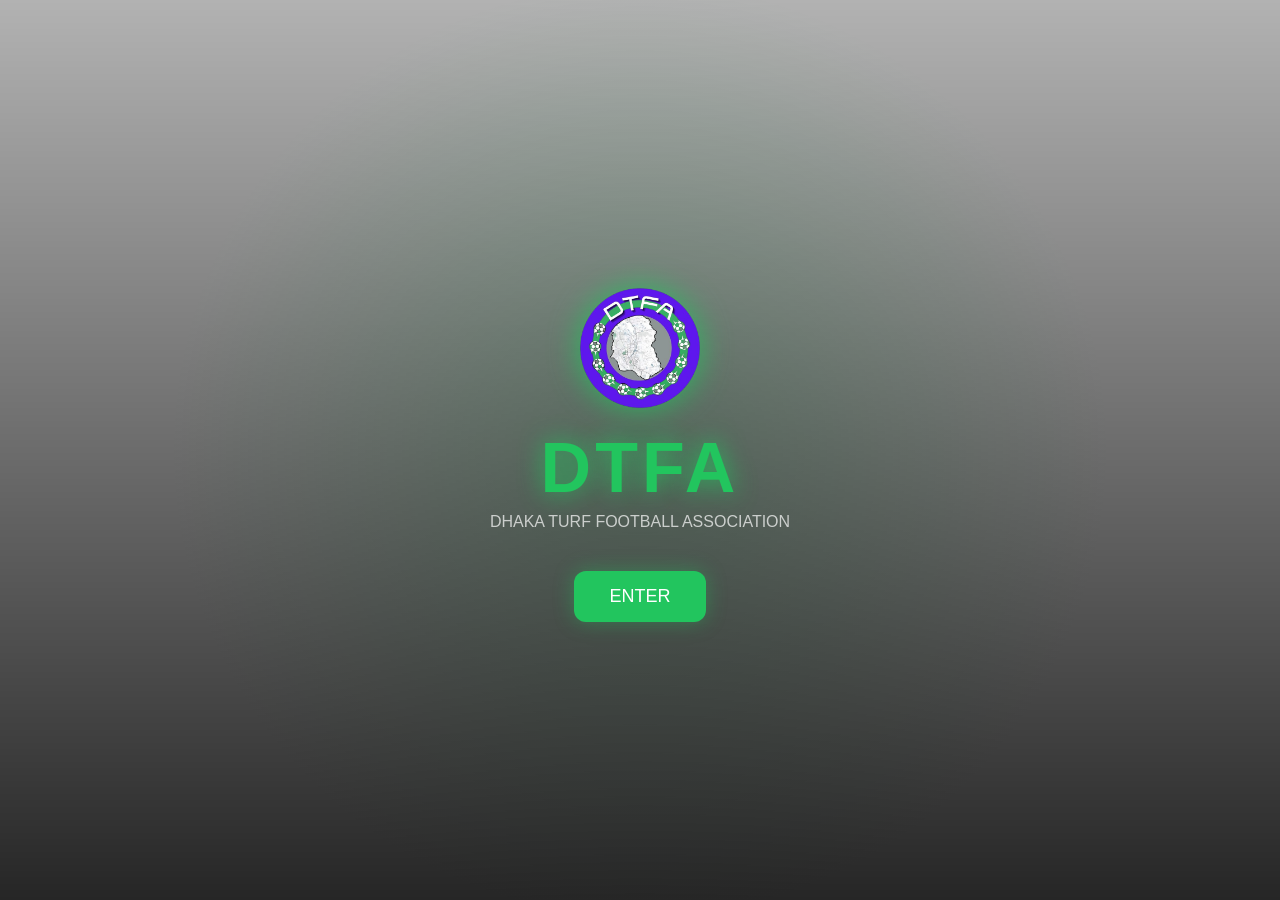
<file: index.html>
<!DOCTYPE html>
<html lang="en">
<head>
<meta charset="UTF-8">
<title>Dhaka Turf Football Association</title>

<style>
*{
  margin:0;
  padding:0;
  box-sizing:border-box;
  font-family:Arial;
}

body{
  height:100vh;
  overflow:hidden;
  color:white;
}

/* FIXED STADIUM BACKGROUND */
.bg{
  position:fixed;
  width:100%;
  height:100%;
  background-image:url('https://files.winsports.co/cms/2025/12/31152640/%C2%BFCual-es-el-mejor-jugador-del-mundo_-Messi-Pele-Maradona-CR7_-Chat-GPT-1.jpg');
  background-size:cover;
  background-position:center;
  filter:brightness(0.4) saturate(1.5);
  z-index:-3;
  animation:zoom 20s infinite alternate;
}

@keyframes zoom{
  from{transform:scale(1);}
  to{transform:scale(1.1);}
}

/* LIGHT EFFECT */
.lights{
  position:fixed;
  width:100%;
  height:100%;
  background:radial-gradient(circle, rgba(34,197,94,0.25) 0%, transparent 60%);
  animation:moveLights 6s infinite alternate;
  z-index:-2;
}

@keyframes moveLights{
  0%{transform:translateX(-40px) translateY(-20px);}
  100%{transform:translateX(40px) translateY(20px);}
}

/* DARK OVERLAY */
.overlay{
  position:fixed;
  width:100%;
  height:100%;
  background:linear-gradient(180deg,rgba(0,0,0,0.3),rgba(0,0,0,0.85));
  z-index:-1;
}

/* CENTER CONTENT */
.container{
  height:100vh;
  display:flex;
  flex-direction:column;
  justify-content:center;
  align-items:center;
  text-align:center;
}

/* LOGO IMAGE */
.logo-img{
  width:140px;
  margin-bottom:10px;
  filter:drop-shadow(0 0 15px #22c55e);
  animation:float 3s ease-in-out infinite;
}

@keyframes float{
  0%{transform:translateY(0px);}
  50%{transform:translateY(-10px);}
  100%{transform:translateY(0px);}
}

/* DTFA TEXT */
.logo{
  font-size:70px;
  font-weight:bold;
  color:#22c55e;
  letter-spacing:4px;
  text-shadow:0 0 25px rgba(34,197,94,0.9);
  animation:glow 2s infinite alternate;
}

@keyframes glow{
  from{transform:scale(1);}
  to{transform:scale(1.05);}
}

/* SUB TEXT */
h2{
  margin-top:10px;
  font-size:22px;
  letter-spacing:2px;
}

p{
  opacity:0.7;
  margin-top:5px;
}

/* BUTTON */
.btn{
  margin-top:40px;
  padding:15px 35px;
  background:#22c55e;
  color:white;
  text-decoration:none;
  border-radius:12px;
  font-size:18px;
  transition:0.3s;
  box-shadow:0 0 20px rgba(34,197,94,0.4);
}

.btn:hover{
  transform:scale(1.1);
  background:#16a34a;
}
</style>

</head>

<body>

<div class="bg"></div>
<div class="lights"></div>
<div class="overlay"></div>

<div class="container">

  <!-- UPLOAD THIS FILE IN GITHUB -->
  <img src="logo.png" class="logo-img">

  <div class="logo">DTFA</div>

  <p>DHAKA TURF FOOTBALL ASSOCIATION</p>

  <a class="btn" href="visit.html">ENTER</a>

</div>

</body>
</html>
</file>
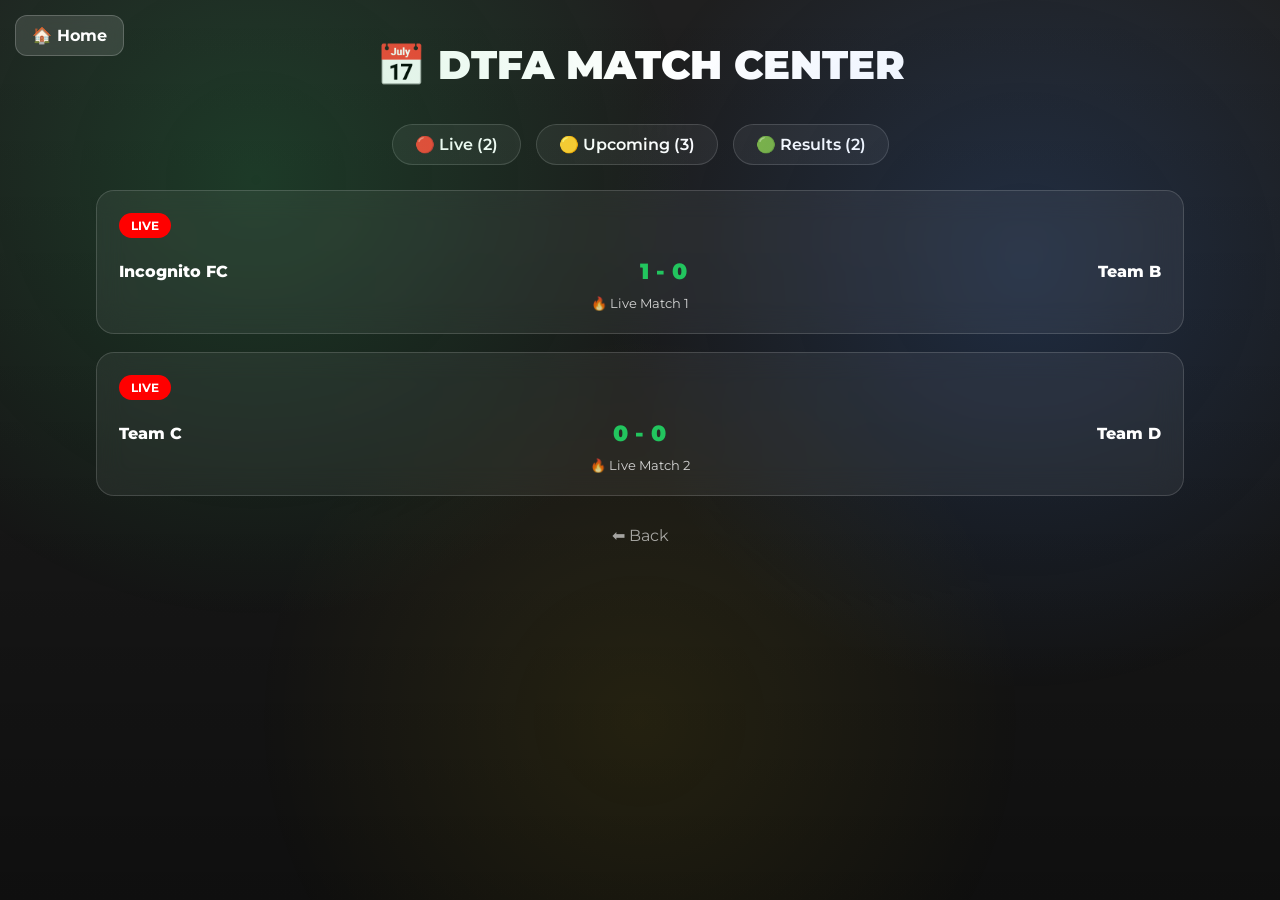
<file: matches.html>
<!DOCTYPE html>
<html lang="en">
<head>
<meta charset="UTF-8">
<title>DTFA Match Center</title>

<link href="https://fonts.googleapis.com/css2?family=Montserrat:wght@400;600;800&display=swap" rel="stylesheet">

<style>

*{
  margin:0;
  padding:0;
  box-sizing:border-box;
  font-family:'Montserrat',sans-serif;
}

body{
  color:white;
  min-height:100vh;

  background:
  linear-gradient(rgba(0,0,0,0.88), rgba(0,0,0,0.94)),
  url('https://images.unsplash.com/photo-1517466787929-bc90951d0974?auto=format&fit=crop&w=1920&q=80');

  background-size:cover;
  background-position:center;
  background-attachment:fixed;
}

body::before{
  content:"";
  position:fixed;
  inset:0;
  pointer-events:none;

  background:
  radial-gradient(circle at 20% 20%, rgba(34,197,94,0.18), transparent 35%),
  radial-gradient(circle at 80% 30%, rgba(59,130,246,0.18), transparent 35%),
  radial-gradient(circle at 50% 80%, rgba(255,215,0,0.08), transparent 40%);

  animation:glow 7s infinite alternate ease-in-out;
}

@keyframes glow{
  from{transform:scale(1);}
  to{transform:scale(1.1);}
}

/* HEADER */
.header{
  text-align:center;
  padding:40px 10px 10px;
}

.header h1{
  font-size:40px;
  font-weight:900;
}

/* TABS */
.tabs{
  display:flex;
  justify-content:center;
  gap:15px;
  margin:25px 0;
  flex-wrap:wrap;
}

.tab{
  padding:10px 22px;
  border-radius:25px;
  background:rgba(255,255,255,0.06);
  border:1px solid rgba(255,255,255,0.15);
  cursor:pointer;
  transition:0.3s;
  font-weight:600;
}

.tab:hover{
  background:#22c55e;
  transform:scale(1.05);
}

/* SECTION */
.section{
  display:none;
  width:85%;
  margin:20px auto;
}

.active{
  display:block;
}

/* CARD */
.card{
  background:rgba(255,255,255,0.06);
  border:1px solid rgba(255,255,255,0.15);
  backdrop-filter:blur(14px);
  border-radius:18px;
  padding:22px;
  margin-bottom:18px;
  transition:0.4s;
  position:relative;
  overflow:hidden;
}

.card:hover{
  transform:translateY(-8px) scale(1.02);
  border-color:#22c55e;
}

/* MATCH */
.match{
  display:flex;
  justify-content:space-between;
  align-items:center;
  margin:10px 0;
}

.team{
  font-weight:800;
}

.score{
  font-size:22px;
  color:#22c55e;
  font-weight:900;
}

/* BADGES */
.badge{
  display:inline-block;
  padding:5px 12px;
  border-radius:20px;
  font-size:12px;
  margin-bottom:10px;
  font-weight:700;
}

.live{background:red; animation:blink 1s infinite;}
.upcoming{background:#facc15; color:black;}
.ft{background:#22c55e;}

@keyframes blink{50%{opacity:0.4;}}

.status{
  text-align:center;
  margin-top:10px;
  font-size:13px;
  opacity:0.8;
}

.back{
  display:block;
  text-align:center;
  margin:30px;
  color:white;
  opacity:0.6;
  text-decoration:none;
}

</style>
</head>

<body>

<a href="index.html" class="home-btn">🏠 Home</a>

<style>
.home-btn{
position:fixed;
top:15px;
left:15px;
z-index:9999;

padding:10px 16px;
background:rgba(255,255,255,.12);
backdrop-filter:blur(10px);
border:1px solid rgba(255,255,255,.2);

color:white;
text-decoration:none;
font-weight:700;
border-radius:12px;

transition:.3s;
}

.home-btn:hover{
background:#22c55e;
color:black;
transform:scale(1.05);
}
</style>
  
<div class="header">
  <h1>📅 DTFA MATCH CENTER</h1>
</div>

<!-- TABS -->
<div class="tabs">
  <div class="tab" onclick="show('live')">🔴 Live (2)</div>
  <div class="tab" onclick="show('upcoming')">🟡 Upcoming (3)</div>
  <div class="tab" onclick="show('results')">🟢 Results (2)</div>
</div>

<!-- LIVE (2 MATCH) -->
<div id="live" class="section active">

  <div class="card">
    <div class="badge live">LIVE</div>
    <div class="match">
      <div class="team">Incognito FC</div>
      <div class="score">1 - 0</div>
      <div class="team">Team B</div>
    </div>
    <div class="status">🔥 Live Match 1</div>
  </div>

  <div class="card">
    <div class="badge live">LIVE</div>
    <div class="match">
      <div class="team">Team C</div>
      <div class="score">0 - 0</div>
      <div class="team">Team D</div>
    </div>
    <div class="status">🔥 Live Match 2</div>
  </div>

</div>

<!-- UPCOMING (3 MATCH) -->
<div id="upcoming" class="section">

  <div class="card">
    <div class="badge upcoming">UPCOMING</div>
    <div class="match">
      <div class="team">Incognito FC</div>
      <div class="score">VS</div>
      <div class="team">Team C</div>
    </div>
    <div class="status">⏰ Match 3</div>
  </div>

  <div class="card">
    <div class="badge upcoming">UPCOMING</div>
    <div class="match">
      <div class="team">Team B</div>
      <div class="score">VS</div>
      <div class="team">Team D</div>
    </div>
    <div class="status">⏰ Match 4</div>
  </div>

  <div class="card">
    <div class="badge upcoming">UPCOMING</div>
    <div class="match">
      <div class="team">Team A</div>
      <div class="score">VS</div>
      <div class="team">Team B</div>
    </div>
    <div class="status">⏰ Match 5</div>
  </div>

</div>

<!-- RESULTS (2 MATCH) -->
<div id="results" class="section">

  <div class="card">
    <div class="badge ft">FT</div>
    <div class="match">
      <div class="team">Incognito FC</div>
      <div class="score">2 - 1</div>
      <div class="team">Team D</div>
    </div>
    <div class="status">🏆 Finished</div>
  </div>

  <div class="card">
    <div class="badge ft">FT</div>
    <div class="match">
      <div class="team">Team C</div>
      <div class="score">1 - 1</div>
      <div class="team">Team B</div>
    </div>
    <div class="status">🤝 Draw</div>
  </div>

</div>

<a class="back" href="visit.html">⬅ Back</a>

<script>
function show(id){
  document.querySelectorAll('.section').forEach(s=>s.classList.remove('active'));
  document.getElementById(id).classList.add('active');
}
</script>

</body>
</html>
</file>
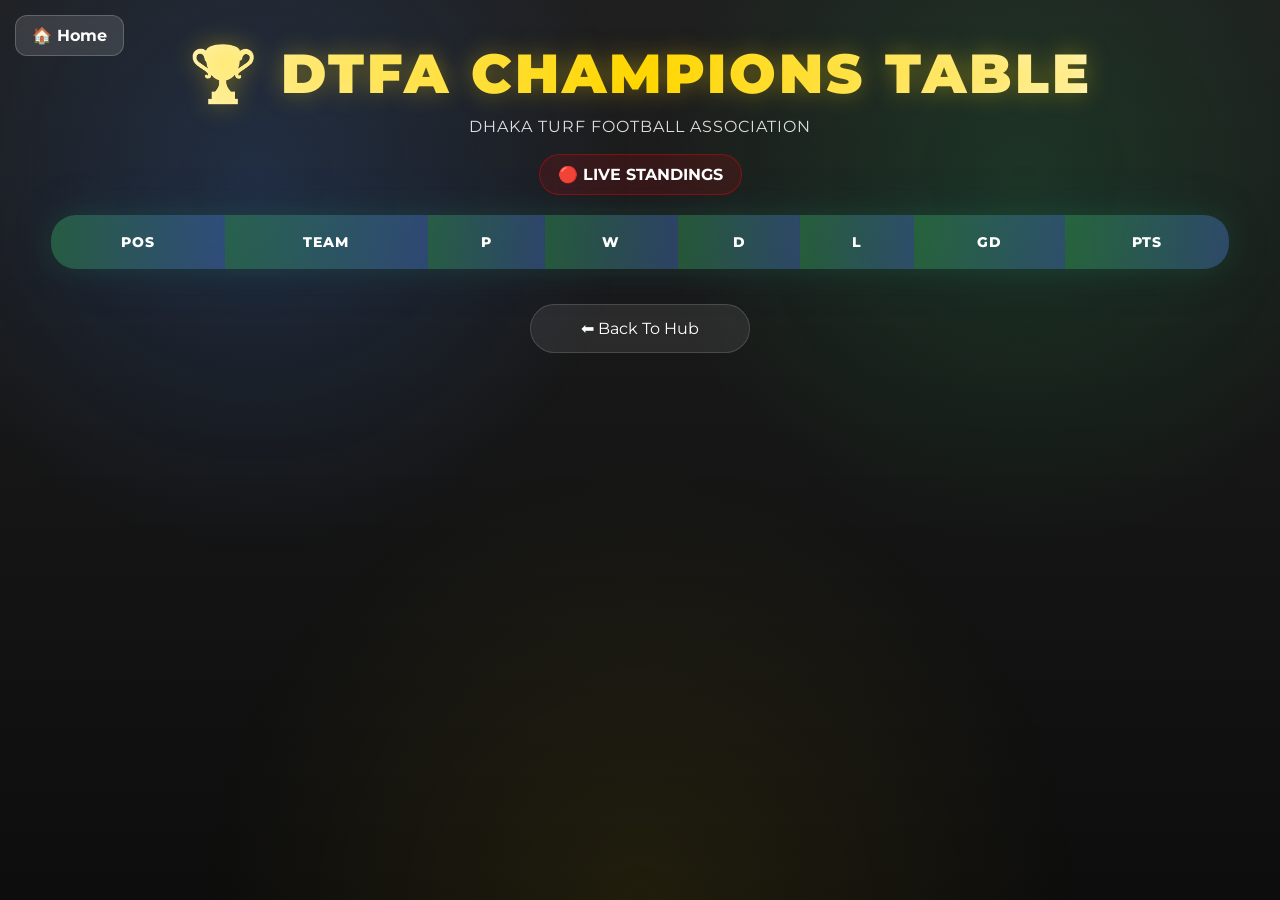
<file: points.html>
<!DOCTYPE html>
<html lang="en">
<head>
<meta charset="UTF-8">
<meta name="viewport" content="width=device-width, initial-scale=1.0">
<title>DTFA Champions League Table</title>

<link href="https://fonts.googleapis.com/css2?family=Montserrat:wght@400;600;700;800;900&display=swap" rel="stylesheet">

<style>

*{
margin:0;
padding:0;
box-sizing:border-box;
font-family:'Montserrat',sans-serif;
}

body{
min-height:100vh;
color:white;
overflow-x:hidden;

background:
linear-gradient(rgba(0,0,0,.88),rgba(0,0,0,.95)),
url('https://www.sky.de/static/img/crm/sky_23-07_sporthub_text_s.jpg');

background-size:cover;
background-position:center;
background-attachment:fixed;
}

/* CHAMPIONS LEAGUE LIGHTS */

body::before{
content:"";
position:fixed;
inset:0;
pointer-events:none;

background:
radial-gradient(circle at 20% 20%, rgba(59,130,246,.18), transparent 30%),
radial-gradient(circle at 80% 20%, rgba(34,197,94,.15), transparent 30%),
radial-gradient(circle at 50% 100%, rgba(255,215,0,.08), transparent 40%);

animation:lights 8s infinite alternate ease-in-out;
}

@keyframes lights{
from{transform:scale(1);}
to{transform:scale(1.12);}
}

/* HEADER */

.header{
text-align:center;
padding:40px 15px 20px;
position:relative;
z-index:10;
}

.header h1{

font-size:55px;
font-weight:900;
letter-spacing:3px;

background:
linear-gradient(
90deg,
#ffffff,
#FFD700,
#ffffff
);

-webkit-background-clip:text;
-webkit-text-fill-color:transparent;

text-shadow:
0 0 25px rgba(255,215,0,.35);

}

.subtitle{
margin-top:10px;
opacity:.85;
letter-spacing:1px;
}

/* LIVE BADGE */

.live{

display:inline-block;

margin-top:18px;

padding:10px 18px;

border-radius:30px;

background:
rgba(255,0,0,.12);

border:
1px solid rgba(255,0,0,.4);

font-weight:700;

animation:pulse 1s infinite;
}

@keyframes pulse{
50%{
opacity:.4;
}
}

/* TABLE WRAP */

.table-wrap{
width:92%;
max-width:1200px;
margin:auto;
position:relative;
z-index:10;
}

/* TABLE */

table{

width:100%;
border-collapse:collapse;

background:
rgba(255,255,255,.06);

backdrop-filter:blur(18px);

border-radius:25px;
overflow:hidden;

box-shadow:
0 0 30px rgba(34,197,94,.12),
0 0 60px rgba(59,130,246,.08);

animation:floatTable 6s infinite ease-in-out;
}

@keyframes floatTable{

50%{
transform:translateY(-5px);
}

}

/* HEADER ROW */

th{

padding:18px;

background:
linear-gradient(
90deg,
rgba(34,197,94,.30),
rgba(59,130,246,.30)
);

font-size:14px;
font-weight:800;
letter-spacing:1px;
text-transform:uppercase;

}

/* ROWS */

td{

padding:16px;
text-align:center;

border-bottom:
1px solid rgba(255,255,255,.08);

transition:.3s;
}

tr:hover{

background:
rgba(34,197,94,.12);

transform:scale(1.01);
}

/* TOP 3 */

.first{

background:
linear-gradient(
90deg,
rgba(255,215,0,.20),
rgba(255,215,0,.05)
);

box-shadow:
inset 6px 0 #FFD700;
}

.second{

background:
linear-gradient(
90deg,
rgba(192,192,192,.16),
rgba(192,192,192,.04)
);

box-shadow:
inset 6px 0 silver;
}

.third{

background:
linear-gradient(
90deg,
rgba(205,127,50,.16),
rgba(205,127,50,.04)
);

box-shadow:
inset 6px 0 #CD7F32;
}

.rank{
font-size:22px;
font-weight:900;
}

.points{
font-size:18px;
font-weight:900;
color:#22c55e;
}

.team{
font-weight:700;
}

/* BACK */

.back{

display:block;

width:220px;

margin:35px auto;

padding:14px;

text-align:center;
text-decoration:none;

color:white;

background:
rgba(255,255,255,.08);

border:
1px solid rgba(255,255,255,.15);

border-radius:40px;

transition:.3s;
}

.back:hover{

transform:translateY(-3px);

background:
rgba(34,197,94,.18);

}

/* MOBILE */

@media(max-width:768px){

.header h1{
font-size:34px;
}

th,td{
padding:10px;
font-size:12px;
}

.rank{
font-size:16px;
}

}

</style>
</head>

<body>

<a href="index.html" class="home-btn">🏠 Home</a>

<style>
.home-btn{
position:fixed;
top:15px;
left:15px;
z-index:9999;

padding:10px 16px;
background:rgba(255,255,255,.12);
backdrop-filter:blur(10px);
border:1px solid rgba(255,255,255,.2);

color:white;
text-decoration:none;
font-weight:700;
border-radius:12px;

transition:.3s;
}

.home-btn:hover{
background:#22c55e;
color:black;
transform:scale(1.05);
}
</style>
  
<div class="header">

<h1>🏆 DTFA CHAMPIONS TABLE</h1>

<div class="subtitle">
DHAKA TURF FOOTBALL ASSOCIATION
</div>

<div class="live">
🔴 LIVE STANDINGS
</div>

</div>

<div class="table-wrap">

<table id="table">

<tr>
<th>Pos</th>
<th>Team</th>
<th>P</th>
<th>W</th>
<th>D</th>
<th>L</th>
<th>GD</th>
<th>PTS</th>
</tr>

</table>

</div>

<a href="visit.html" class="back">⬅ Back To Hub</a>

<script>

const API =
"https://script.google.com/macros/s/AKfycbwcDYRcBWcXLw18jE1C-MxTFC8sugYeJGjLvJDyB8HW6JQwd5sOutcEUAqR27LosIiF/exec";

async function loadTable(){

try{

const res = await fetch(API);
const data = await res.json();

data.sort((a,b)=>{

if(b.PTS !== a.PTS)
return b.PTS-a.PTS;

return b.GD-a.GD;

});

let html=`

<tr>
<th>Pos</th>
<th>Team</th>
<th>P</th>
<th>W</th>
<th>D</th>
<th>L</th>
<th>GD</th>
<th>PTS</th>
</tr>

`;

data.forEach((t,index)=>{

let cls="";

if(index===0) cls="first";
if(index===1) cls="second";
if(index===2) cls="third";

let pos=index+1;
let team=t.team;

if(index===0){
pos="🥇";
team="👑 " + team;
}

if(index===1){
pos="🥈";
team="⚔️ " + team;
}

if(index===2){
pos="🥉";
team="🔥 " + team;
}

html += `

<tr class="${cls}">
<td class="rank">${pos}</td>
<td class="team">${team}</td>
<td>${t.P}</td>
<td>${t.W}</td>
<td>${t.D}</td>
<td>${t.L}</td>
<td>${t.GD}</td>
<td class="points">${t.PTS}</td>
</tr>

`;

});

document.getElementById("table").innerHTML=html;

}catch(err){
console.log(err);
}

}

loadTable();
setInterval(loadTable,10000);

</script>

</body>
</html>
</file>
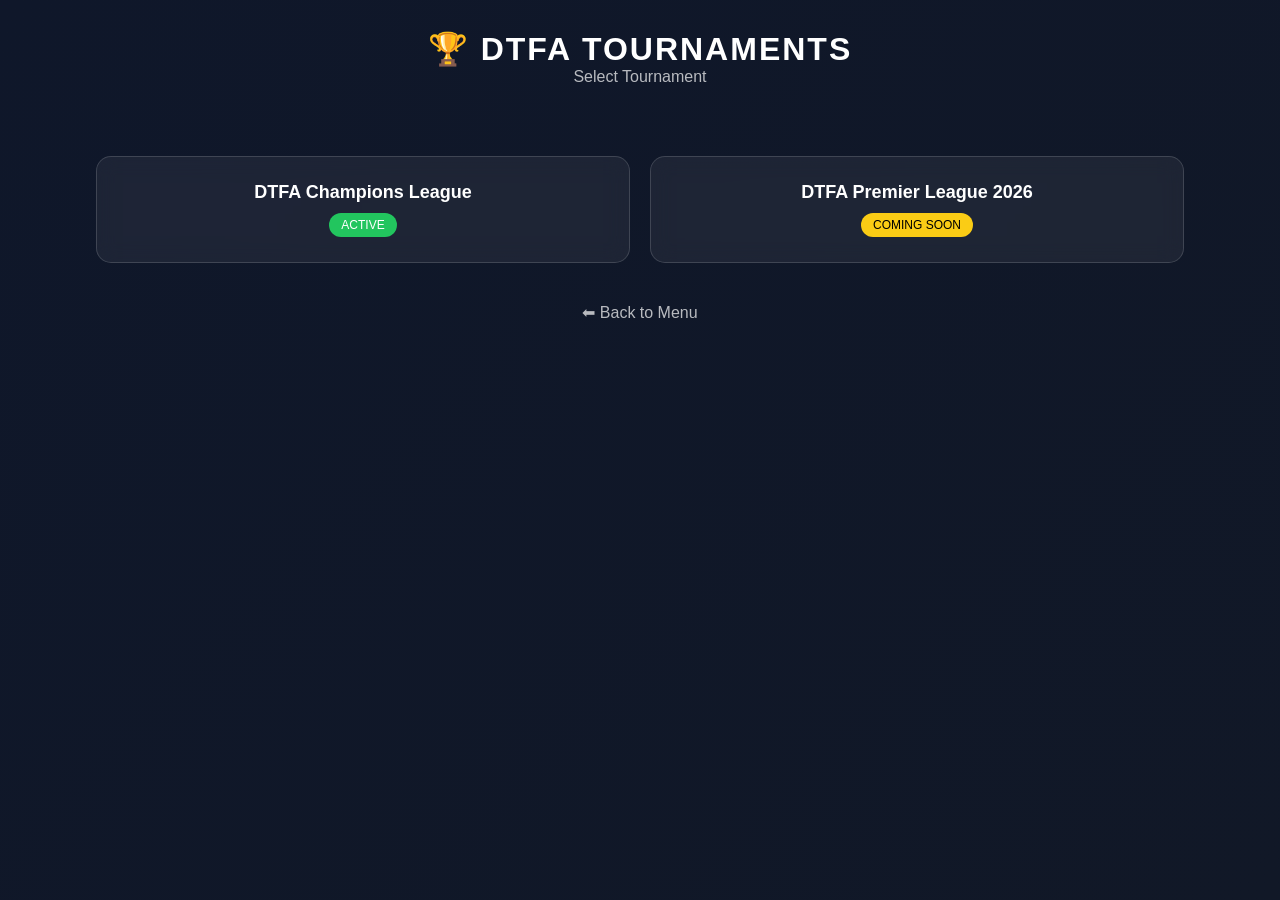
<file: tournament.html>
<!DOCTYPE html>
<html lang="en">
<head>
<meta charset="UTF-8">
<title>DTFA Tournaments</title>

<style>
*{
  margin:0;
  padding:0;
  box-sizing:border-box;
  font-family:Arial;
}

body{
  background:linear-gradient(135deg,#0f172a,#111827);
  color:white;
  min-height:100vh;
}

/* HEADER */
.header{
  text-align:center;
  padding:30px 10px;
}

.header h1{
  font-size:32px;
  letter-spacing:2px;
}

.header p{
  opacity:0.7;
}

/* TOURNAMENT GRID */
.container{
  width:85%;
  margin:40px auto;
  display:grid;
  grid-template-columns:repeat(auto-fit,minmax(250px,1fr));
  gap:20px;
}

/* CARD */
.card{
  background:rgba(255,255,255,0.06);
  border:1px solid rgba(255,255,255,0.15);
  border-radius:15px;
  padding:25px;
  text-align:center;
  cursor:pointer;
  transition:0.3s;
  backdrop-filter:blur(10px);
}

.card:hover{
  transform:scale(1.05);
  background:rgba(34,197,94,0.15);
  box-shadow:0 0 20px rgba(34,197,94,0.3);
}

/* TITLE */
.title{
  font-size:18px;
  font-weight:bold;
}

/* BADGE */
.badge{
  display:inline-block;
  margin-top:10px;
  padding:5px 12px;
  border-radius:20px;
  font-size:12px;
  background:#22c55e;
}

/* LOCKED */
.lock{
  background:#facc15;
  color:black;
}

/* BACK */
.back{
  display:block;
  text-align:center;
  margin:30px;
  color:white;
  opacity:0.7;
  text-decoration:none;
}

/* ====== COMING SOON SCREEN ====== */
#coming{
  display:none;
  position:fixed;
  top:0;
  left:0;
  width:100%;
  height:100%;
  background:black;
  justify-content:center;
  align-items:center;
  flex-direction:column;
  z-index:999;
  overflow:hidden;
}

/* neon text */
.neon{
  font-size:50px;
  color:#22c55e;
  text-shadow:
    0 0 5px #22c55e,
    0 0 15px #22c55e,
    0 0 30px #22c55e;
  animation:glow 1.5s infinite alternate;
}

@keyframes glow{
  from{transform:scale(1); opacity:0.7;}
  to{transform:scale(1.1); opacity:1;}
}

.sub{
  margin-top:10px;
  opacity:0.7;
  letter-spacing:2px;
}

/* moving particles */
.particle{
  position:absolute;
  width:6px;
  height:6px;
  background:#22c55e;
  border-radius:50%;
  box-shadow:0 0 10px #22c55e;
  animation:float 6s linear infinite;
}

@keyframes float{
  from{transform:translateY(100vh);}
  to{transform:translateY(-10vh);}
}
</style>

</head>

<body>

<div class="header">
  <h1>🏆 DTFA TOURNAMENTS</h1>
  <p>Select Tournament</p>
</div>

<div class="container">

  <div class="card" onclick="openChampions()">
    <div class="title">DTFA Champions League</div>
    <div class="badge">ACTIVE</div>
  </div>

  <div class="card" onclick="comingSoon()">
    <div class="title">DTFA Premier League 2026</div>
    <div class="badge lock">COMING SOON</div>
  </div>

</div>

<a class="back" href="visit.html">⬅ Back to Menu</a>

<!-- COMING SOON SCREEN -->
<div id="coming">
  <div class="neon">COMING SOON</div>
  <div class="sub">DTFA PREMIER LEAGUE 2026</div>
</div>

<script>
function openChampions(){
  window.location.href = "champions.html";
}

function comingSoon(){
  document.getElementById("coming").style.display="flex";

  // particles generate
  for(let i=0;i<30;i++){
    let p = document.createElement("div");
    p.className="particle";
    p.style.left=Math.random()*100+"%";
    p.style.animationDuration=(3+Math.random()*3)+"s";
    document.getElementById("coming").appendChild(p);
  }

  setTimeout(()=>{
    document.getElementById("coming").style.display="none";
  },3000);
}
</script>

</body>
</html>
</file>
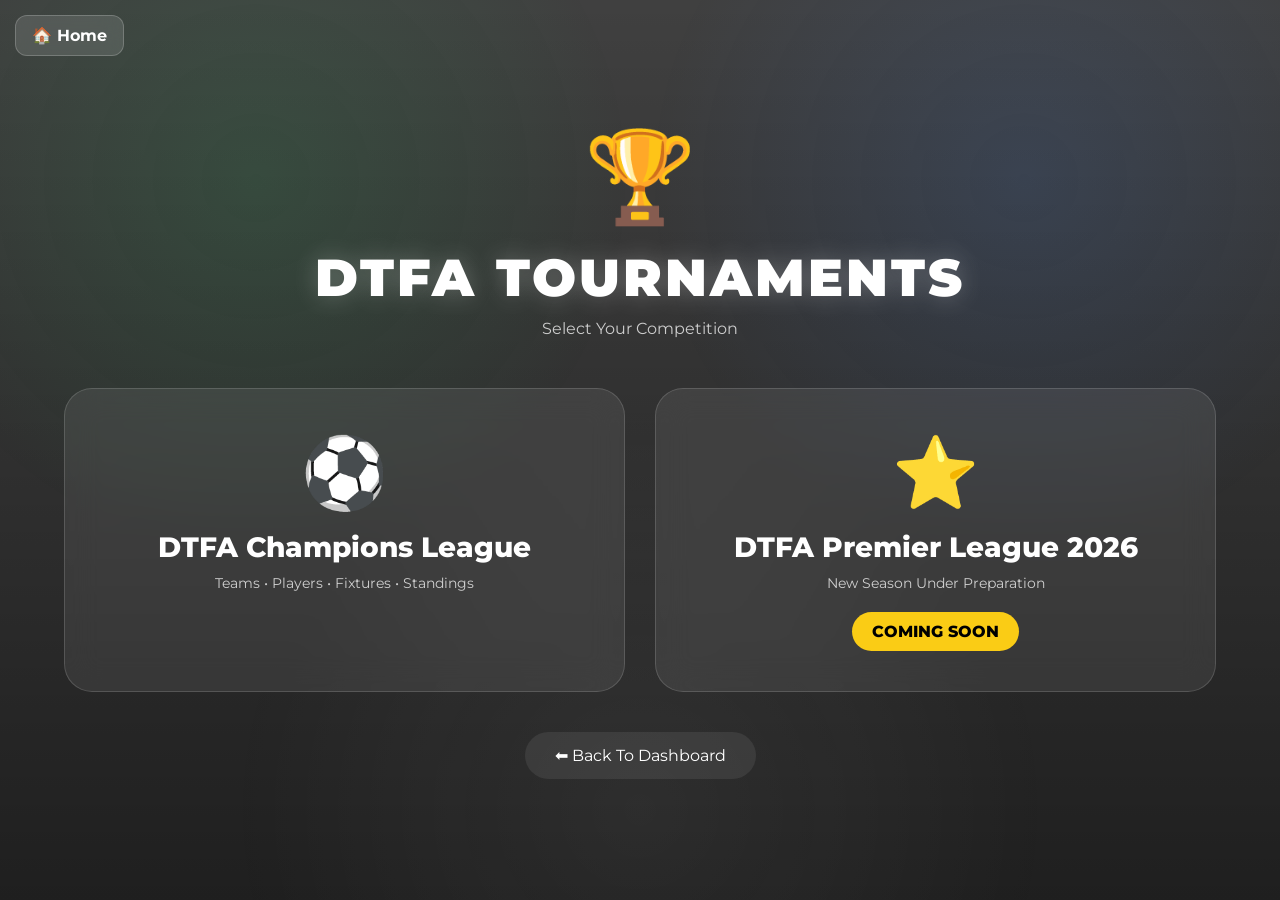
<file: tournaments.html>
<!DOCTYPE html>
<html lang="en">
<head>
<meta charset="UTF-8">
<meta name="viewport" content="width=device-width, initial-scale=1.0">
<title>DTFA Tournaments</title>

<link href="https://fonts.googleapis.com/css2?family=Montserrat:wght@400;600;700;800;900&display=swap" rel="stylesheet">

<style>

*{
    margin:0;
    padding:0;
    box-sizing:border-box;
    font-family:'Montserrat',sans-serif;
}

body{
    min-height:100vh;
    display:flex;
    justify-content:center;
    align-items:center;
    overflow:hidden;
    color:white;

    background:
    linear-gradient(
        rgba(0,0,0,.75),
        rgba(0,0,0,.88)
    ),
    url('https://img.magnific.com/free-photo/people-soccer-stadium_23-2151548540.jpg?semt=ais_hybrid&w=740&q=80');

    background-size:cover;
    background-position:center;
    background-repeat:no-repeat;
}

/* Animated Lights */

body::before{
    content:"";
    position:fixed;
    inset:0;

    background:
    radial-gradient(circle at 20% 20%,rgba(34,197,94,.12),transparent 30%),
    radial-gradient(circle at 80% 20%,rgba(59,130,246,.12),transparent 30%),
    radial-gradient(circle at 50% 90%,rgba(255,255,255,.05),transparent 40%);

    animation:lights 8s infinite alternate ease-in-out;
}

@keyframes lights{
    from{
        transform:scale(1);
    }
    to{
        transform:scale(1.15);
    }
}

.container{
    position:relative;
    z-index:10;
    width:90%;
    max-width:1200px;
    text-align:center;
}

/* Trophy */

.trophy{
    font-size:90px;
    margin-bottom:15px;
    animation:float 3s ease-in-out infinite;
}

@keyframes float{
    0%{transform:translateY(0);}
    50%{transform:translateY(-15px);}
    100%{transform:translateY(0);}
}

/* Heading */

.title{
    font-size:52px;
    font-weight:900;
    letter-spacing:3px;
    text-shadow:0 0 25px rgba(255,255,255,.25);
}

.subtitle{
    margin-top:10px;
    margin-bottom:50px;
    opacity:.75;
}

/* Cards */

.grid{
    display:grid;
    grid-template-columns:repeat(auto-fit,minmax(340px,1fr));
    gap:30px;
}

.card{
    text-decoration:none;
    color:white;

    background:rgba(255,255,255,.08);
    border:1px solid rgba(255,255,255,.15);

    backdrop-filter:blur(16px);

    border-radius:28px;
    padding:40px;

    position:relative;
    overflow:hidden;

    transition:.4s;
}

.card:hover{
    transform:translateY(-12px) scale(1.04);
}

.champions:hover{
    border-color:#22c55e;
    box-shadow:0 0 45px rgba(34,197,94,.35);
}

.premier:hover{
    border-color:#facc15;
    box-shadow:0 0 45px rgba(250,204,21,.35);
}

.card::before{
    content:"";
    position:absolute;
    top:0;
    left:-120%;
    width:100%;
    height:100%;

    background:
    linear-gradient(
        120deg,
        transparent,
        rgba(255,255,255,.15),
        transparent
    );

    transition:.8s;
}

.card:hover::before{
    left:120%;
}

.icon{
    font-size:70px;
    margin-bottom:15px;
}

.name{
    font-size:28px;
    font-weight:800;
    margin-bottom:10px;
}

.desc{
    font-size:14px;
    opacity:.75;
}

.badge{
    display:inline-block;
    margin-top:20px;

    padding:10px 20px;

    background:#facc15;
    color:black;

    border-radius:30px;

    font-weight:800;

    animation:pulse 1.5s infinite;
}

@keyframes pulse{
    0%{transform:scale(1);}
    50%{transform:scale(1.08);}
    100%{transform:scale(1);}
}

.back{
    display:inline-block;
    margin-top:40px;

    padding:14px 30px;

    border-radius:30px;

    text-decoration:none;
    color:white;

    background:rgba(255,255,255,.08);

    transition:.3s;
}

.back:hover{
    background:rgba(255,255,255,.18);
}

@media(max-width:768px){

    .title{
        font-size:36px;
    }

    .trophy{
        font-size:70px;
    }

}

</style>
</head>

<body>
    
<a href="index.html" class="home-btn">🏠 Home</a>

<style>
.home-btn{
position:fixed;
top:15px;
left:15px;
z-index:9999;

padding:10px 16px;
background:rgba(255,255,255,.12);
backdrop-filter:blur(10px);
border:1px solid rgba(255,255,255,.2);

color:white;
text-decoration:none;
font-weight:700;
border-radius:12px;

transition:.3s;
}

.home-btn:hover{
background:#22c55e;
color:black;
transform:scale(1.05);
}
</style>
    
<div class="container">

    <div class="trophy">🏆</div>

    <div class="title">
        DTFA TOURNAMENTS
    </div>

    <div class="subtitle">
        Select Your Competition
    </div>

    <div class="grid">

        <a href="champions.html" class="card champions">

            <div class="icon">⚽</div>

            <div class="name">
                DTFA Champions League
            </div>

            <div class="desc">
                Teams • Players • Fixtures • Standings
            </div>

        </a>

        <div class="card premier">

            <div class="icon">⭐</div>

            <div class="name">
                DTFA Premier League 2026
            </div>

            <div class="desc">
                New Season Under Preparation
            </div>

            <div class="badge">
                COMING SOON
            </div>

        </div>

    </div>

    <a href="visit.html" class="back">
        ⬅ Back To Dashboard
    </a>

</div>

</body>
</html>
</file>
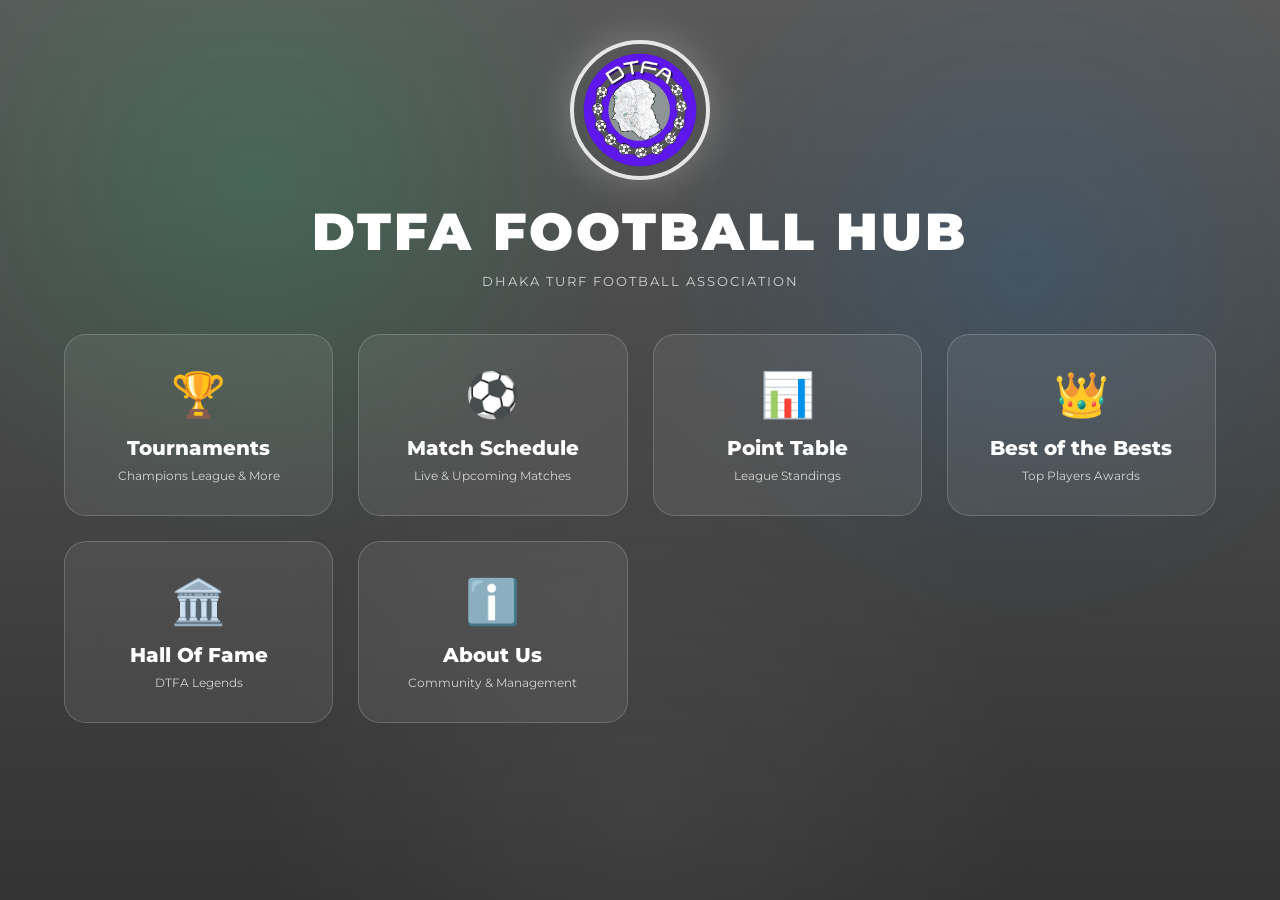
<file: visit.html>
<!DOCTYPE html>
<html lang="en">
<head>
<meta charset="UTF-8">
<meta name="viewport" content="width=device-width, initial-scale=1.0">
<title>DTFA Dashboard</title>

<link href="https://fonts.googleapis.com/css2?family=Montserrat:wght@400;600;700;800&display=swap" rel="stylesheet">

<style>

*{
    margin:0;
    padding:0;
    box-sizing:border-box;
    font-family:'Montserrat',sans-serif;
}

/* FIXED BODY (SCROLL ENABLED) */
body{
    min-height:100vh;
    display:block;            /* FIX: flex removed */
    overflow-y:auto;          /* FIX: scroll enabled */
    overflow-x:hidden;

    background:
    linear-gradient(
        rgba(0,0,0,0.65),
        rgba(0,0,0,0.80)
    ),
    url('https://i0.wp.com/eplsl.com/wp-content/uploads/2017/04/2017-04-02-21_30_39-Serena1.jpg-690%C3%97460.png?fit=692%2C381&ssl=1');

    background-size:cover;
    background-position:center;
}

/* extra mobile safe scroll */
html, body{
    height:auto;
    overflow-y:auto;
    -webkit-overflow-scrolling: touch;
}

/* Animated Lights */
body::before{
    content:"";
    position:fixed;
    inset:0;

    background:
    radial-gradient(circle at 20% 20%,rgba(0,255,128,.12),transparent 30%),
    radial-gradient(circle at 80% 30%,rgba(0,140,255,.12),transparent 30%),
    radial-gradient(circle at 50% 90%,rgba(255,255,255,.05),transparent 40%);

    animation:lights 8s ease-in-out infinite alternate;
    pointer-events:none;
}

@keyframes lights{
    from{transform:scale(1);}
    to{transform:scale(1.15);}
}

/* Container */
.container{
    position:relative;
    z-index:10;
    width:90%;
    max-width:1200px;
    text-align:center;
    margin:auto;
    padding:40px 0;
}

/* Logo */
.logo{
    width:140px;
    height:140px;
    margin:auto;
    margin-bottom:20px;
    border-radius:50%;
    overflow:hidden;
    border:4px solid rgba(255,255,255,.85);
    box-shadow:0 0 40px rgba(255,255,255,.25);
    animation:floatLogo 4s ease-in-out infinite;
}

.logo img{
    width:100%;
    height:100%;
    object-fit:cover;
}

@keyframes floatLogo{
    0%{transform:translateY(0);}
    50%{transform:translateY(-10px);}
    100%{transform:translateY(0);}
}

/* Title */
.title{
    font-size:52px;
    font-weight:900;
    color:white;
    letter-spacing:3px;
}

.subtitle{
    color:rgba(255,255,255,.75);
    margin-top:10px;
    margin-bottom:45px;
    font-size:13px;
    letter-spacing:2px;
}

/* GRID */
.grid{
    display:grid;
    grid-template-columns:repeat(auto-fit,minmax(240px,1fr));
    gap:25px;
}

/* CARD */
.card{
    text-decoration:none;
    color:white;

    background:rgba(255,255,255,.07);
    border:1px solid rgba(255,255,255,.18);
    backdrop-filter:blur(18px);

    border-radius:22px;
    padding:32px;

    transition:0.4s;
    position:relative;
    overflow:hidden;
}

.card:hover{
    transform:translateY(-12px) scale(1.06);
    border-color:#22c55e;
    box-shadow:0 0 80px rgba(34,197,94,.15);
}

/* shine */
.card::before{
    content:"";
    position:absolute;
    top:0;
    left:-130%;
    width:100%;
    height:100%;
    background:linear-gradient(120deg,transparent,rgba(255,255,255,.18),transparent);
    transition:0.7s;
}

.card:hover::before{
    left:130%;
}

/* ICON */
.icon{
    font-size:44px;
    margin-bottom:15px;
}

/* TEXT */
.card-title{
    font-size:20px;
    font-weight:800;
}

.card-sub{
    margin-top:8px;
    font-size:12px;
    opacity:.75;
}

/* MOBILE */
@media(max-width:768px){
.title{font-size:36px;}
.logo{width:110px;height:110px;}
}

</style>
</head>

<body>

<div class="container">

    <div class="logo">
        <img src="logo.png" alt="DTFA Logo">
    </div>

    <div class="title">DTFA FOOTBALL HUB</div>

    <div class="subtitle">
        DHAKA TURF FOOTBALL ASSOCIATION
    </div>

    <div class="grid">

        <a href="tournaments.html" class="card">
            <div class="icon">🏆</div>
            <div class="card-title">Tournaments</div>
            <div class="card-sub">Champions League & More</div>
        </a>

        <a href="matches.html" class="card">
            <div class="icon">⚽</div>
            <div class="card-title">Match Schedule</div>
            <div class="card-sub">Live & Upcoming Matches</div>
        </a>

        <a href="points.html" class="card">
            <div class="icon">📊</div>
            <div class="card-title">Point Table</div>
            <div class="card-sub">League Standings</div>
        </a>

        <a href="best.html" class="card">
            <div class="icon">👑</div>
            <div class="card-title">Best of the Bests</div>
            <div class="card-sub">Top Players Awards</div>
        </a>

        <a href="halloffame.html" class="card">
            <div class="icon">🏛️</div>
            <div class="card-title">Hall Of Fame</div>
            <div class="card-sub">DTFA Legends</div>
        </a>

        <a href="about.html" class="card">
            <div class="icon">ℹ️</div>
            <div class="card-title">About Us</div>
            <div class="card-sub">Community & Management</div>
        </a>

    </div>

</div>

</body>
</html>
</file>
